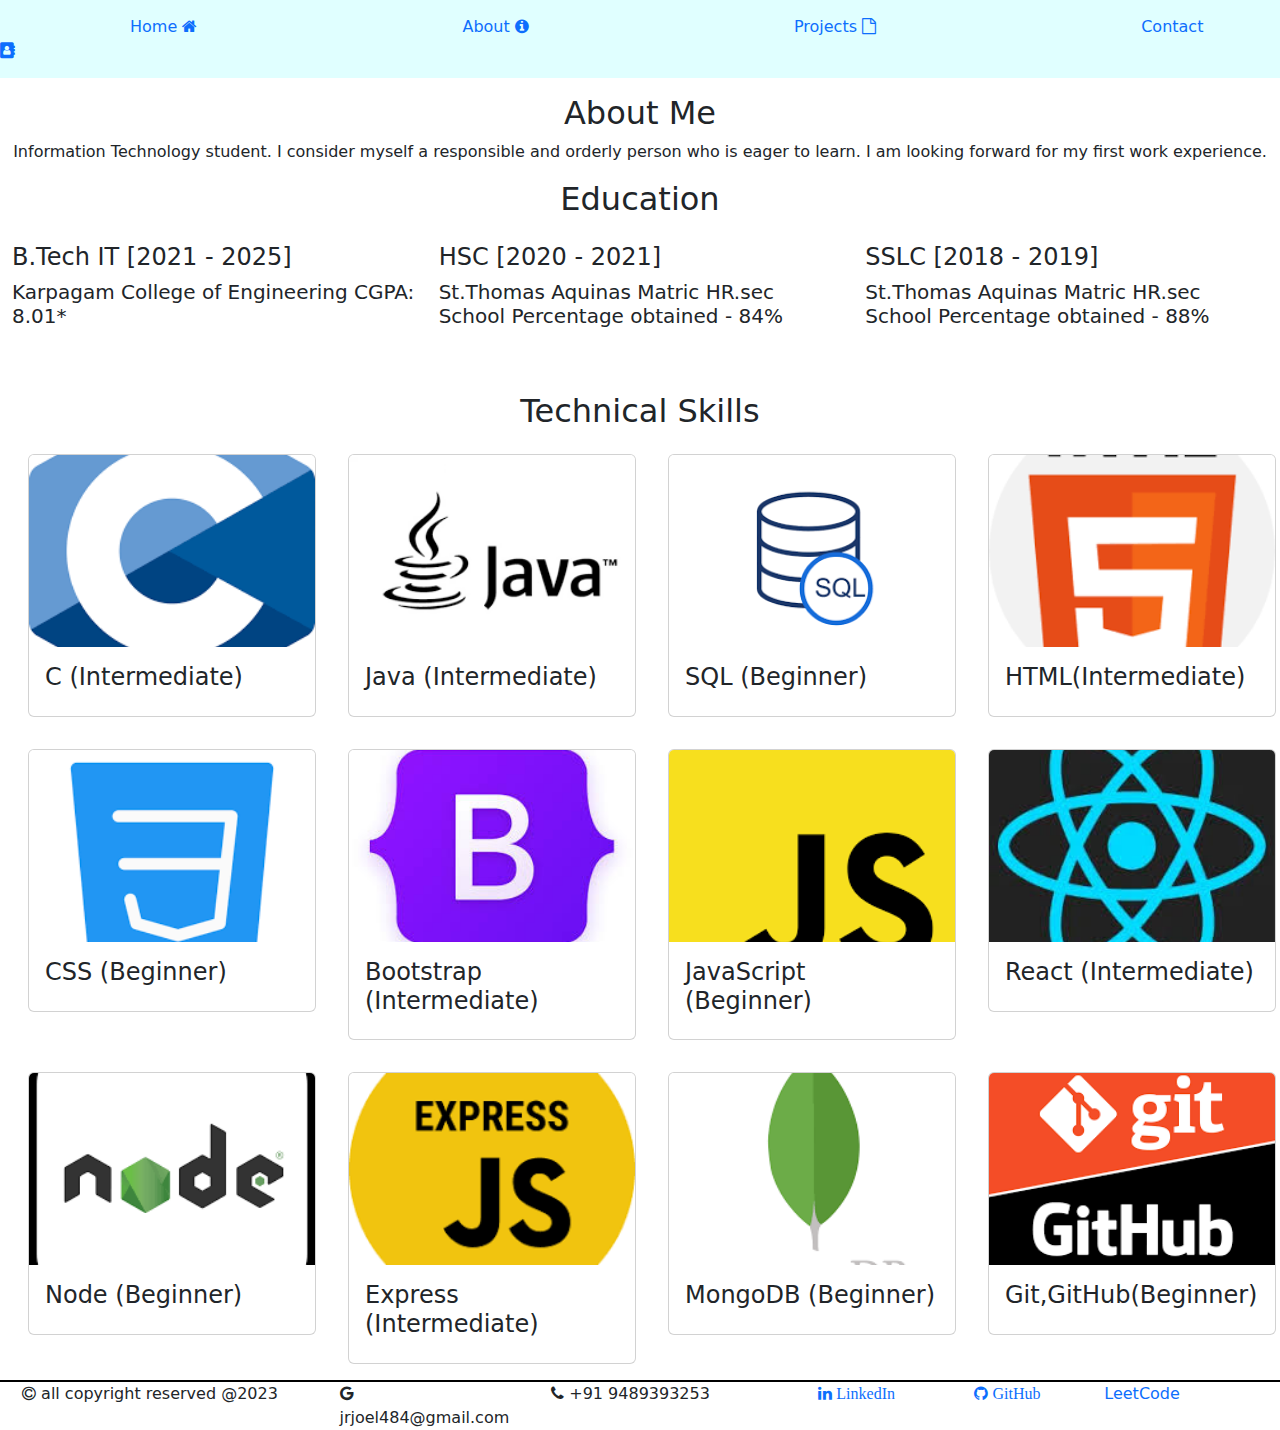
<file: about.html>
<!DOCTYPE html>
<html lang="en">

<head>
    <meta charset="UTF-8">
    <meta name="viewport" content="width=device-width, initial-scale=1.0">
    <title>About</title>
    <link rel="icon" href="./assets/portfolio.png">
    <link href="https://cdn.jsdelivr.net/npm/bootstrap@5.3.3/dist/css/bootstrap.min.css" rel="stylesheet"
        integrity="sha384-QWTKZyjpPEjISv5WaRU9OFeRpok6YctnYmDr5pNlyT2bRjXh0JMhjY6hW+ALEwIH" crossorigin="anonymous">
    <link rel="stylesheet" href="./navStyle.css">
    <link rel="stylesheet" href="https://cdnjs.cloudflare.com/ajax/libs/font-awesome/4.7.0/css/font-awesome.min.css">
    <link rel="stylesheet" href="./aboutImg.css">
    <link rel="stylesheet" href="./footer.css">
</head>

<body>
    <nav>
        <div>
            <a class="navA" href="index.html">Home <i class="fa fa-home" aria-hidden="true"></i></a>
            <a class="navA" href="about.html">About <i class="fa fa-info-circle" aria-hidden="true"></i></a>
            <a class="navA" href="projects.html"><i class="fas fa-project-diagram"></i>Projects <i class="fa fa-file-o"
                    aria-hidden="true"></i></a>
            <a class="navA" href="contacts.html">Contact <i class="fa fa-address-book" aria-hidden="true"></i></a>
        </div>
    </nav>


    <div class="row mt-3">
        <div class="col-4"></div>
        <div class="col-4">
            <h2 class="text-center">About Me</h2>
        </div>
    </div>



    <div class="row">
        <div class="col-12 text-center">
            <p>
                Information Technology student. I consider
                myself a responsible and orderly person
                who is eager to learn. I am looking forward
                for my first work experience.
            </p>
        </div>
    </div>
    <div class="container-fluid">
        <div class="row">
            <div class="col-4"></div>
            <div class="col-4">
                <h2 class="text-center">Education</h2>
            </div>
        </div>




        <div class="row">
            <div class="col-4">
                <p>
                <h4> B.Tech IT [2021 - 2025]</h4>
                <h5>Karpagam College of Engineering
                    CGPA: 8.01*</h5>
                </p>

            </div>

            <div class="col-4">

                <p>
                <h4> HSC [2020 - 2021]</h4>
                <h5>St.Thomas Aquinas Matric HR.sec School
                    Percentage obtained - 84%</h5>
                </p>

            </div>

            <div class="col-4">

                <p>
                <h4> SSLC [2018 - 2019]</h4>
                <h5>St.Thomas Aquinas Matric HR.sec School
                    Percentage obtained - 88%</h5>
                </p>

            </div>
        </div>

        <div class="row">
            <div class="col-4"></div>
            <div class="col-4">
                <h2 class="mt-5 text-center">Technical Skills</h2>
            </div>
        </div>

        <div class="row">
            <div class="col-3">
                <div class="m-3 mt-3">
                    <div class="card" style="width: 18rem;">
                        <img class="card-img-top" src="./assets/c.png">

                        </img>
                        <div class="card-body">

                            <h4>C (Intermediate)
                            </h4>
                        </div>
                    </div>
                </div>
            </div>

            <div class="col-3">
                <div class="m-3 mt-3">
                    <div class="card" style="width: 18rem;">
                        <img class="card-img-top" src="./assets/java.png">

                        </img>
                        <div class="card-body">

                            <h4> Java (Intermediate)</h4>
                        </div>
                    </div>
                </div>
            </div>

            <div class="col-3">
                <div class="m-3 mt-3">
                    <div class="card" style="width: 18rem;">
                        <img class="card-img-top" src="./assets/sql.png">

                        </img>
                        <div class="card-body">

                            <h4>SQL (Beginner)</h4>
                        </div>
                    </div>
                </div>
            </div>

            <div class="col-3">
                <div class="m-3 mt-3">
                    <div class="card" style="width: 18rem;">
                        <img class="card-img-top" src="./assets/html.png">

                        </img>
                        <div class="card-body">

                            <h4>HTML(Intermediate)</h4>
                        </div>
                    </div>
                </div>
            </div>

            <div class="col-3">
                <div class="m-3 mt-3">
                    <div class="card" style="width: 18rem;">
                        <img class="card-img-top" src="./assets/css.png">

                        </img>
                        <div class="card-body">

                            <h4>CSS (Beginner)
                            </h4>
                        </div>
                    </div>
                </div>
            </div>

            <div class="col-3">
                <div class="m-3 mt-3">
                    <div class="card" style="width: 18rem;">
                        <img class="card-img-top" src="./assets/bootstrap.jpeg">

                        </img>
                        <div class="card-body">

                            <h4>Bootstrap (Intermediate)

                            </h4>
                        </div>
                    </div>
                </div>
            </div>

            <div class="col-3">
                <div class="m-3 mt-3">
                    <div class="card" style="width: 18rem;">
                        <img class="card-img-top" src="./assets/js.png">

                        </img>
                        <div class="card-body">

                            <h4>JavaScript (Beginner)
                            </h4>
                        </div>
                    </div>
                </div>
            </div>

            <div class="col-3">
                <div class="m-3 mt-3">
                    <div class="card" style="width: 18rem;">
                        <img class="card-img-top" src="./assets/react.jpeg">

                        </img>
                        <div class="card-body">

                            <h4>React (Intermediate)
                            </h4>
                        </div>
                    </div>
                </div>
            </div>

            <div class="col-3">
                <div class="m-3 mt-3">
                    <div class="card" style="width: 18rem;">
                        <img class="card-img-top" src="./assets/node.png">

                        </img>
                        <div class="card-body">

                            <h4>Node (Beginner)
                            </h4>
                        </div>
                    </div>
                </div>
            </div>
            <div class="col-3">
                <div class="m-3 mt-3">
                    <div class="card" style="width: 18rem;">
                        <img class="card-img-top" src="./assets/express.png">

                        </img>
                        <div class="card-body">

                            <h4>Express (Intermediate)

                            </h4>
                        </div>
                    </div>
                </div>
            </div>
            <div class="col-3">
                <div class="m-3 mt-3">
                    <div class="card" style="width: 18rem;">
                        <img class="card-img-top" src="./assets/mongo.png">

                        </img>
                        <div class="card-body">

                            <h4>MongoDB (Beginner)

                            </h4>
                        </div>
                    </div>
                </div>
            </div>
            <div class="col-3">
                <div class="m-3 mt-3">
                    <div class="card" style="width: 18rem;">
                        <img class="card-img-top" src="./assets/git_github.png">

                        </img>
                        <div class="card-body">

                            <h4>Git,GitHub(Beginner)

                            </h4>
                        </div>
                    </div>
                </div>
            </div>
        </div>
    </div>
    <footer>
        <div class="container-fluid">
            <div class="row">
                <div class="col-3">
                    <i class=" fa fa-copyright" aria-hidden="true"></i>
                    all copyright reserved @2023
                </div>
                <div class="col-2">
                    <i class="fa fa-google" aria-hidden="true"></i> jrjoel484@gmail.com
                </div>
                <div class="col-2">
                    <i class="fa fa-phone" aria-hidden="true"></i> +91 9489393253
                </div>
                <div class="col-2 text-center">
                    <a class="de" href="https://www.linkedin.com/in/loknathjoel/"> <i class="fa fa-linkedin"
                            aria-hidden="true"> LinkedIn </i></a>
                </div>
                <div class="col-1">
                    <a class="de" href="https://github.com/joel-2004"> <i class="fa fa-github" aria-hidden="true">
                            GitHub</i></a>
                </div>
                <div class="col-1 ms-4">
                    <a href="https://leetcode.com/u/joel-2004/">LeetCode</a>
                </div>
            </div>

        </div>
    </footer>
</body>

</html>
</file>
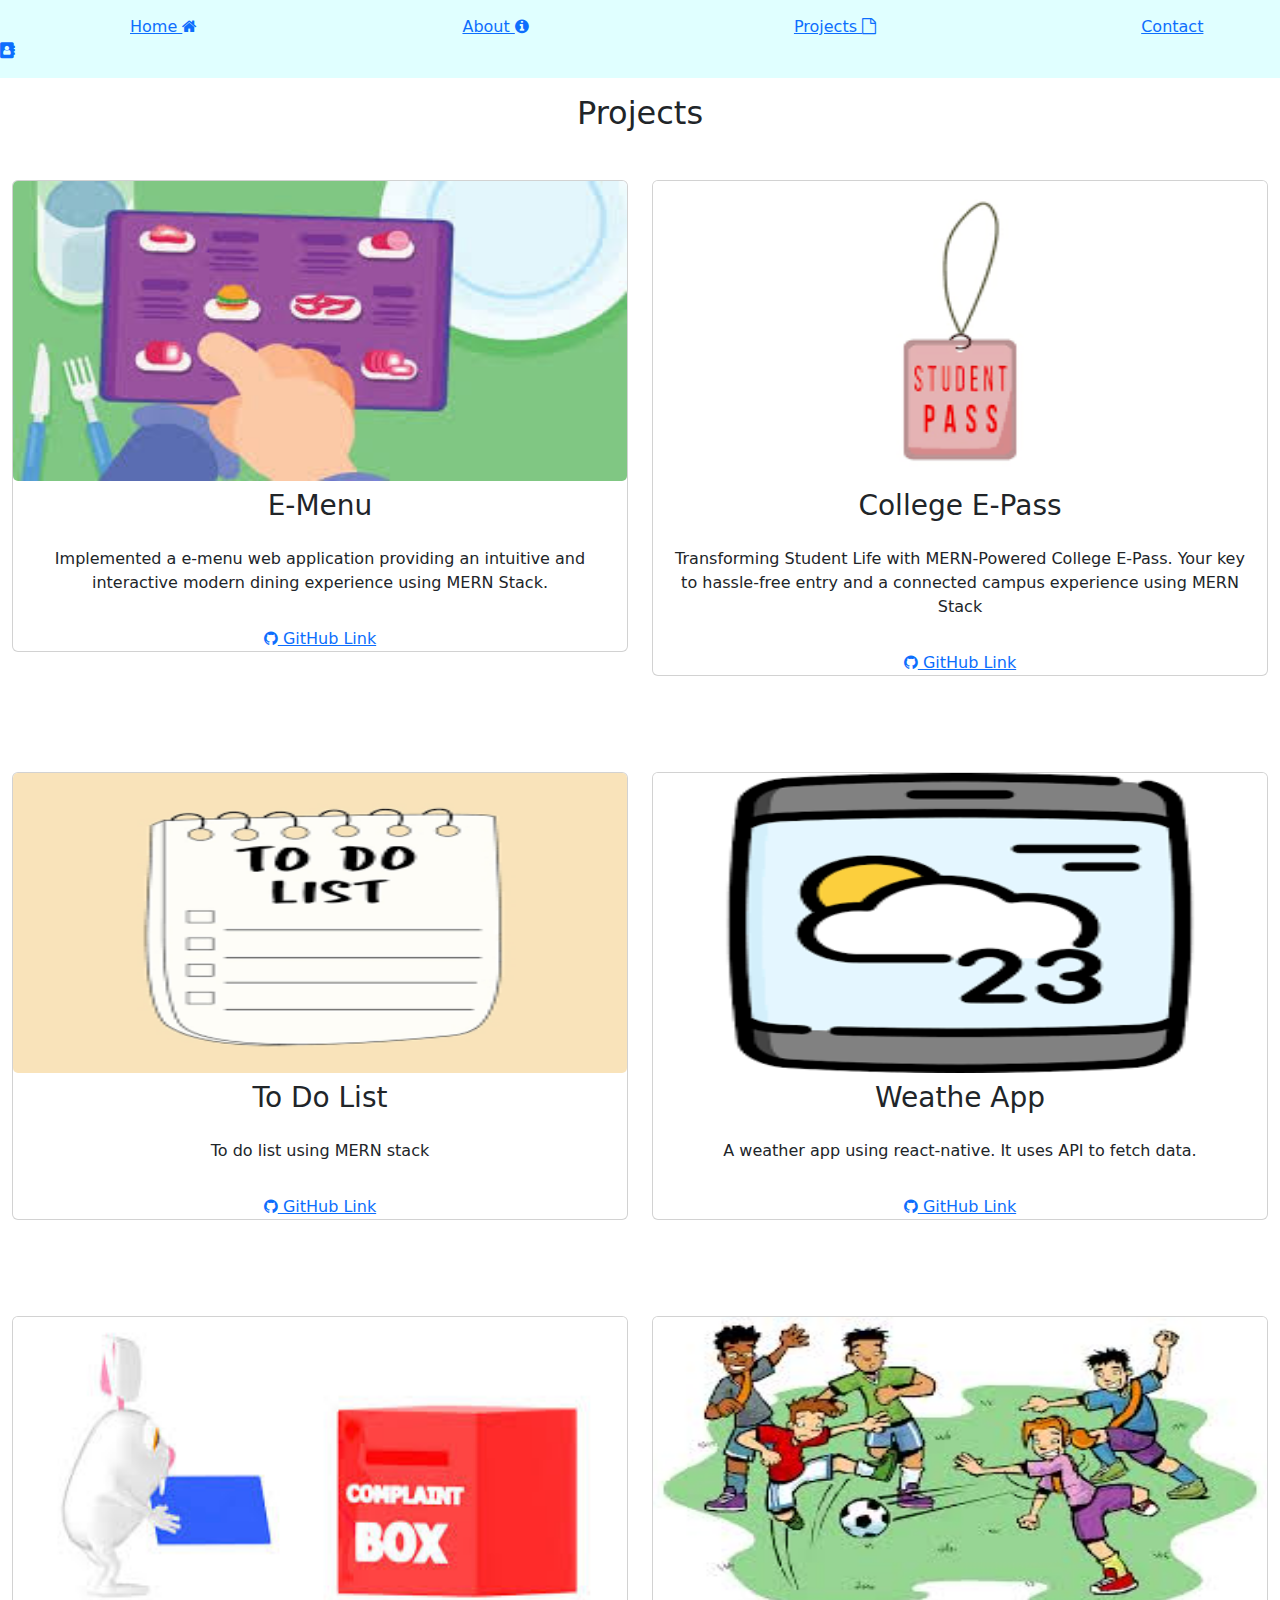
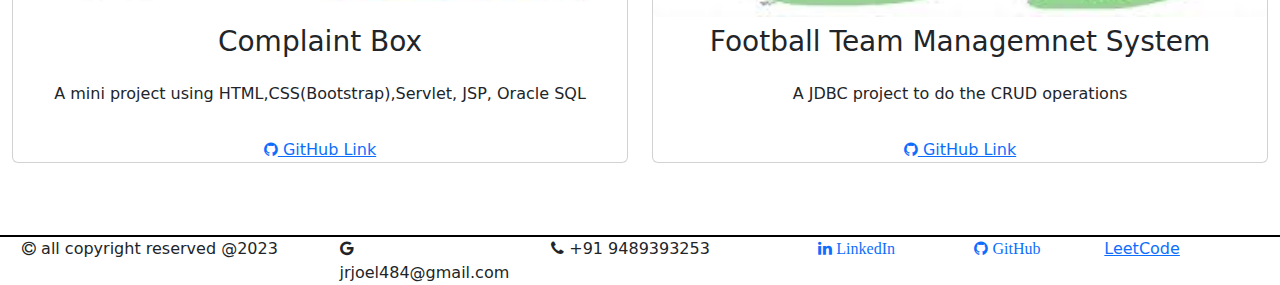
<file: projects.html>
<!DOCTYPE html>
<html lang="en">

<head>
    <meta charset="UTF-8">
    <meta name="viewport" content="width=device-width, initial-scale=1.0">
    <title>Projects</title>
    <link rel="icon" href="./assets/portfolio.png">
    <link rel="stylesheet" href="./navStyle.css">
    <link rel="stylesheet" href="https://cdnjs.cloudflare.com/ajax/libs/font-awesome/4.7.0/css/font-awesome.min.css">
    <link href="https://cdn.jsdelivr.net/npm/bootstrap@5.3.3/dist/css/bootstrap.min.css" rel="stylesheet"
        integrity="sha384-QWTKZyjpPEjISv5WaRU9OFeRpok6YctnYmDr5pNlyT2bRjXh0JMhjY6hW+ALEwIH" crossorigin="anonymous">
    <link rel="stylesheet" href="./footer.css">
    <style>
        img {
            height: 300px;
            width: 150px;
            display: block;
            margin-left: auto;
            margin-right: auto;

        }
    </style>
</head>

<body>
    <nav>
        <div>
            <a class="navA" href="index.html">Home <i class="fa fa-home" aria-hidden="true"></i></a>
            <a class="navA" href="about.html">About <i class="fa fa-info-circle" aria-hidden="true"></i></a>
            <a class="navA" href="projects.html"><i class="fas fa-project-diagram"></i>Projects <i class="fa fa-file-o"
                    aria-hidden="true"></i></a>
            <a class="navA" href="contacts.html">Contact <i class="fa fa-address-book" aria-hidden="true"></i></a>
        </div>
    </nav>

    <div class="container-fluid">
        <div class="row">
            <div class="col-12 text-center mt-3">
                <h2>Projects</h2>
            </div>
        </div>
        <div class="row mt-4 mb-4">
            <div class="col-6 mt-3 mb-5">
                <div class="card">
                    <img class="card-img" src="./assets/menu.jpeg">
                    <h3 class="card-title text-center mt-2">E-Menu</h3>
                    <p class="card-body text-center">

                        Implemented a e-menu web application providing an intuitive and interactive modern dining
                        experience using MERN Stack.
                    </p>
                    <a href="https://github.com/joel-2004/E-Menu_MERN" class="text-center link"><i class="fa fa-github"
                            aria-hidden="true"></i> GitHub Link</a>
                </div>
            </div>

            <div class="col-6 mt-3 mb-5">
                <div class="card">
                    <img class="card-img" src="./assets/epass.png">
                    <h3 class="card-title text-center mt-2">College E-Pass</h3>
                    <p class="card-body text-center">

                        Transforming Student Life with MERN-Powered College E-Pass. Your key to hassle-free entry and a
                        connected campus experience using MERN Stack
                    </p>
                    <a href="https://github.com/joel-2004/College_E-Pass_MERN" class="text-center link"><i
                            class="fa fa-github" aria-hidden="true"></i> GitHub Link</a>
                </div>
            </div>

            <div class="col-6 mt-5 mb-5">
                <div class="card">
                    <img class="card-img" src="./assets/todolist.png">
                    <h3 class="card-title text-center mt-2">To Do List</h3>
                    <p class="card-body text-center">
                        To do list using MERN stack
                    </p>
                    <a href="https://github.com/joel-2004/ToDoList_MERN" class="text-center link"><i
                            class="fa fa-github" aria-hidden="true"></i> GitHub Link</a>
                </div>
            </div>

            <div class="col-6 mt-5 mb-5">
                <div class="card">
                    <img class="card-img" src="./assets/weatherapp.png">
                    <h3 class="card-title text-center mt-2">Weathe App</h3>
                    <p class="card-body text-center">

                        A weather app using react-native. It uses API to fetch data.
                    </p>
                    <a href="https://github.com/joel-2004/WeatherApp_React-Native" class="text-center link"><i
                            class="fa fa-github" aria-hidden="true"></i> GitHub Link</a>
                </div>
            </div>

            <div class="col-6 mt-5 mb-5">
                <div class="card">
                    <img class="card-img" src="./assets/complaintbox.jpeg">
                    <h3 class="card-title text-center mt-2">Complaint Box</h3>
                    <p class="card-body text-center">

                        A mini project using HTML,CSS(Bootstrap),Servlet, JSP, Oracle SQL
                    </p>
                    <a href="https://github.com/joel-2004/Complaint-box" class="text-center link"><i
                            class="fa fa-github" aria-hidden="true"></i> GitHub Link</a>
                </div>
            </div>

            <div class="col-6 mt-5 mb-5">
                <div class="card">
                    <img class="card-img" src="./assets/football.jpeg">
                    <h3 class="card-title text-center mt-2">Football Team Managemnet System</h3>
                    <p class="card-body text-center">

                        A JDBC project to do the CRUD operations
                    </p>
                    <a href="https://github.com/joel-2004/JDBC-Football-Club-Project" class="text-center link"><i
                            class="fa fa-github" aria-hidden="true"></i> GitHub Link</a>
                </div>
            </div>


        </div>


    </div>



    <footer>
        <div class="container-fluid">
            <div class="row">
                <div class="col-3">
                    <i class=" fa fa-copyright" aria-hidden="true"></i>
                    all copyright reserved @2023
                </div>
                <div class="col-2">
                    <i class="fa fa-google" aria-hidden="true"></i> jrjoel484@gmail.com
                </div>
                <div class="col-2">
                    <i class="fa fa-phone" aria-hidden="true"></i> +91 9489393253
                </div>
                <div class="col-2 text-center">
                    <a class="de" href="https://www.linkedin.com/in/loknathjoel/"> <i class="fa fa-linkedin"
                            aria-hidden="true"> LinkedIn </i></a>
                </div>
                <div class="col-1">
                    <a class="de" href="https://github.com/joel-2004"> <i class="fa fa-github" aria-hidden="true">
                            GitHub</i></a>
                </div>
                <div class="col-1 ms-4">
                    <a href="https://leetcode.com/u/joel-2004/">LeetCode</a>
                </div>
            </div>

        </div>
    </footer>
</body>

</html>
</file>
<file: navStyle.css>
a {
    text-decoration: none;

}

.navA {
    padding-left: 130px;
    padding-right: 130px;
}

a:hover {
    color: cyan;

}

nav {
    background-color: lightcyan;
    padding-bottom: 15px;
    padding-top: 15px;
}
</file>
<file: aboutImg.css>
img {
    width: 100%;
    height: 15vw;
    object-fit: cover;
}
</file>
<file: footer.css>
footer {
    padding-left: 10px;
    border-top: 2px;
    border-bottom: 0px;
    border-left: 0px;
    border-right: 0px;
    border-color: black;
    border-style: solid;
}
</file>
